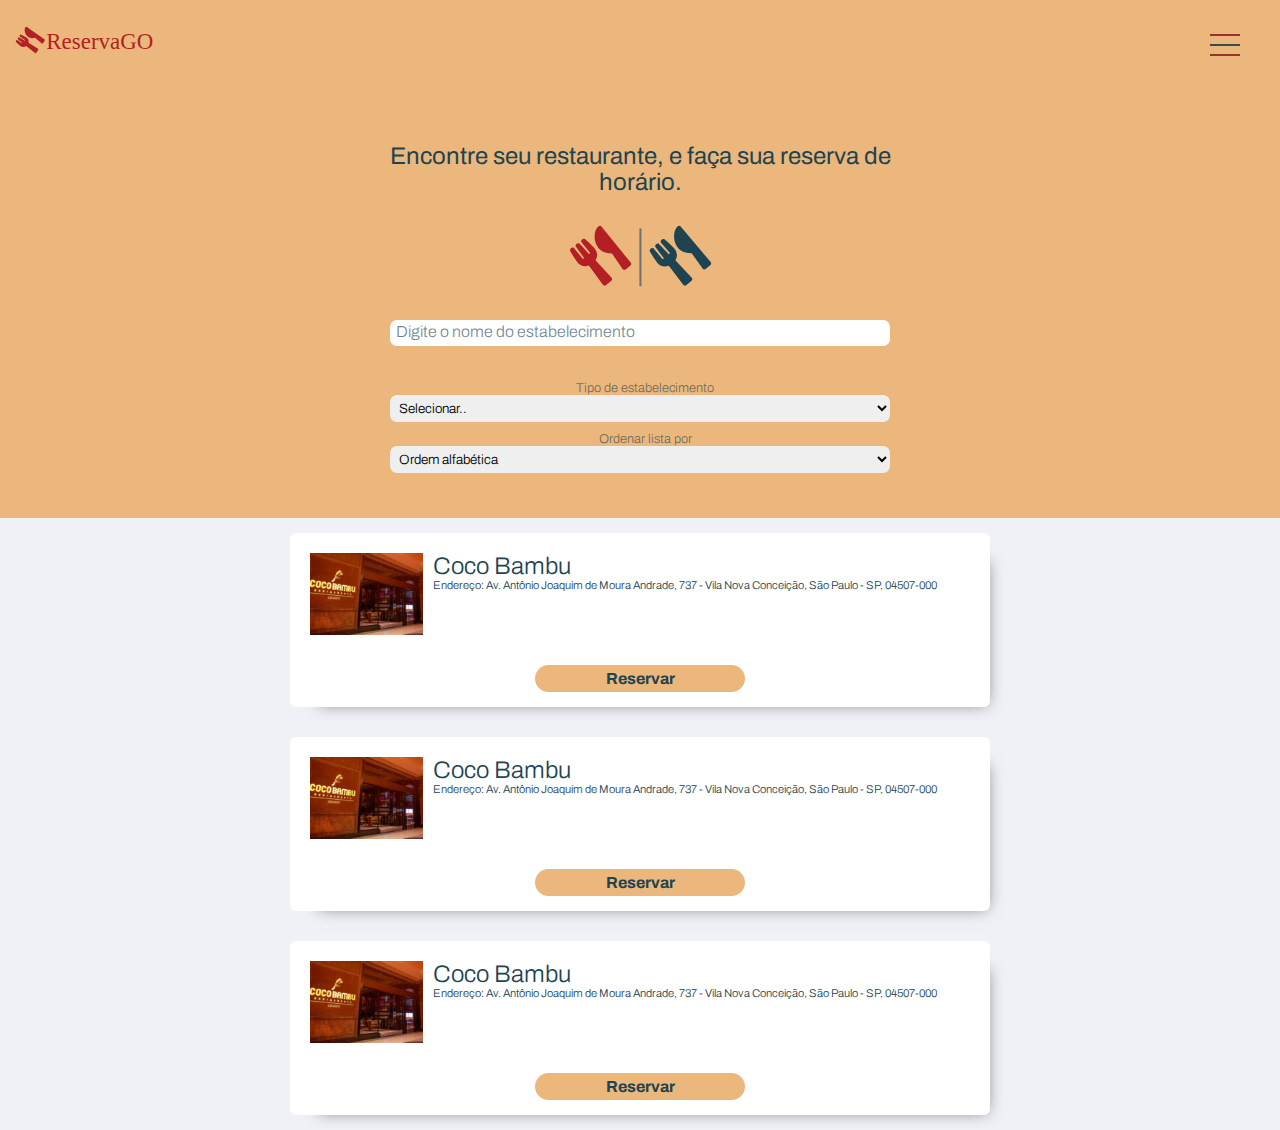
<file: HTML/index.html>
<!DOCTYPE html>
<html lang="pt-br">
<head>
    <meta charset="UTF-8">
    <meta name="viewport" content="width=device-width, initial-scale=1.0">
    <title>ReservaGO</title>
    <link href="https://fonts.googleapis.com/css2?family=Archivo:wght@400;500;700&family=Poppins:wght@400;500;700&display=swap" rel="stylesheet"> 
    <link href="../CSS/global.css" rel="stylesheet">    
    <link href="../CSS/home.css" rel="stylesheet">    
</head>
<body>
<main id="main">
    <nav id="navMobile">
        <a href="index.html">
            <img src="../IMG/logo_nav.svg" alt="logo">
        </a>
        

        <input id="menu-hamburguer" type="checkbox">
        <label for="menu-hamburguer">
        <div class="menu">
            <span class="hamburguer"></span>
        </div>
        </label>
        <ul>
            <li><a href="reservas_log.html">RESERVAS</a></li>                
            <li><a href="empresa_log.html">EMPRESA</a></li> 
        </ul>

    </nav>
    <h1>Encontre seu restaurante,
        e faça sua reserva de horário.</h1>

    <img id="logoDuplo" src="../IMG/logoDuplo_home.svg" alt="logo">  
    
    <form id="formBusca" action="#" method="get">
        <input type="text" class="form-control" placeholder="Digite o nome do estabelecimento">
          <!--span class="input-group-btn">
            <button class="btn btn-default" type="button">Buscar</button>
          </span-->
    </form>

    <div id="filtro">
        <legend>Tipo de estabelecimento </legend>
        <select>            
            <option value="1" hidden>Selecionar..</option>
            <option value="2">Restaurante</option>
            <option value="3">Outros</option>
        </select>

        <legend>Ordenar lista por </legend>
        <select>
            <option value="2">Ordem alfabética</option>
            <option value="3">Mais horários vago</option>
        </select>
    </div>
</main>

<div class="container">
    <div class="content">

        <div class="grupo">
            <img src="../IMG/foto.svg" alt="">
            
            <div class="grupo-texto">
                <h2 class="nome"><span>
                    Coco Bambu
                </span></h2>
                <p class="enderco">
                    <span>Endereço: 
                        Av. Antônio Joaquim de Moura Andrade, 737 - Vila Nova Conceição, São Paulo - SP, 04507-000
                    </span>
                </p>

            </div>
        </div>   <form action="fazer_reservas.html" method="GET">
                    <input type="hidden" name="id_emp" id="id_emp" value="1">
                <!--revisar a gambiarra para centralizar o botão-->
                <center><input type="submit" value="Reservar" class="bt-reserva" ></center> 
                </form>   
    </div>
    
</div>

<div class="container">
    <div class="content">

        <div class="grupo">
            <img src="../IMG/foto.svg" alt="">
            
            <div class="grupo-texto">
                <h2 class="nome"><span>
                    Coco Bambu
                </span></h2>
                <p class="enderco">
                    <span>Endereço: 
                        Av. Antônio Joaquim de Moura Andrade, 737 - Vila Nova Conceição, São Paulo - SP, 04507-000
                    </span>
                </p>

            </div>
        </div>
        
                <!--revisar a gambiarra para centralizar o botão-->
                <center><input type="button" value="Reservar" class="bt-reserva"></center> 
                    
    </div>
    
</div>


<div class="container">
    <div class="content">

        <div class="grupo">
            <img src="../IMG/foto.svg" alt="">
            
            <div class="grupo-texto">
                <h2 class="nome"><span>
                    Coco Bambu
                </span></h2>
                <p class="enderco">
                    <span>Endereço: 
                        Av. Antônio Joaquim de Moura Andrade, 737 - Vila Nova Conceição, São Paulo - SP, 04507-000
                    </span>
                </p>

            </div>
        </div>
                <!--revisar a gambiarra para centralizar o botão-->
           <center><input type="button" value="Reservar" class="bt-reserva"></center> 
                    
    </div>
    
</div>
   
<script type="text/javascript" src="../JAVASCRIPT/index.js"></script>    
</body>
</html>
</file>
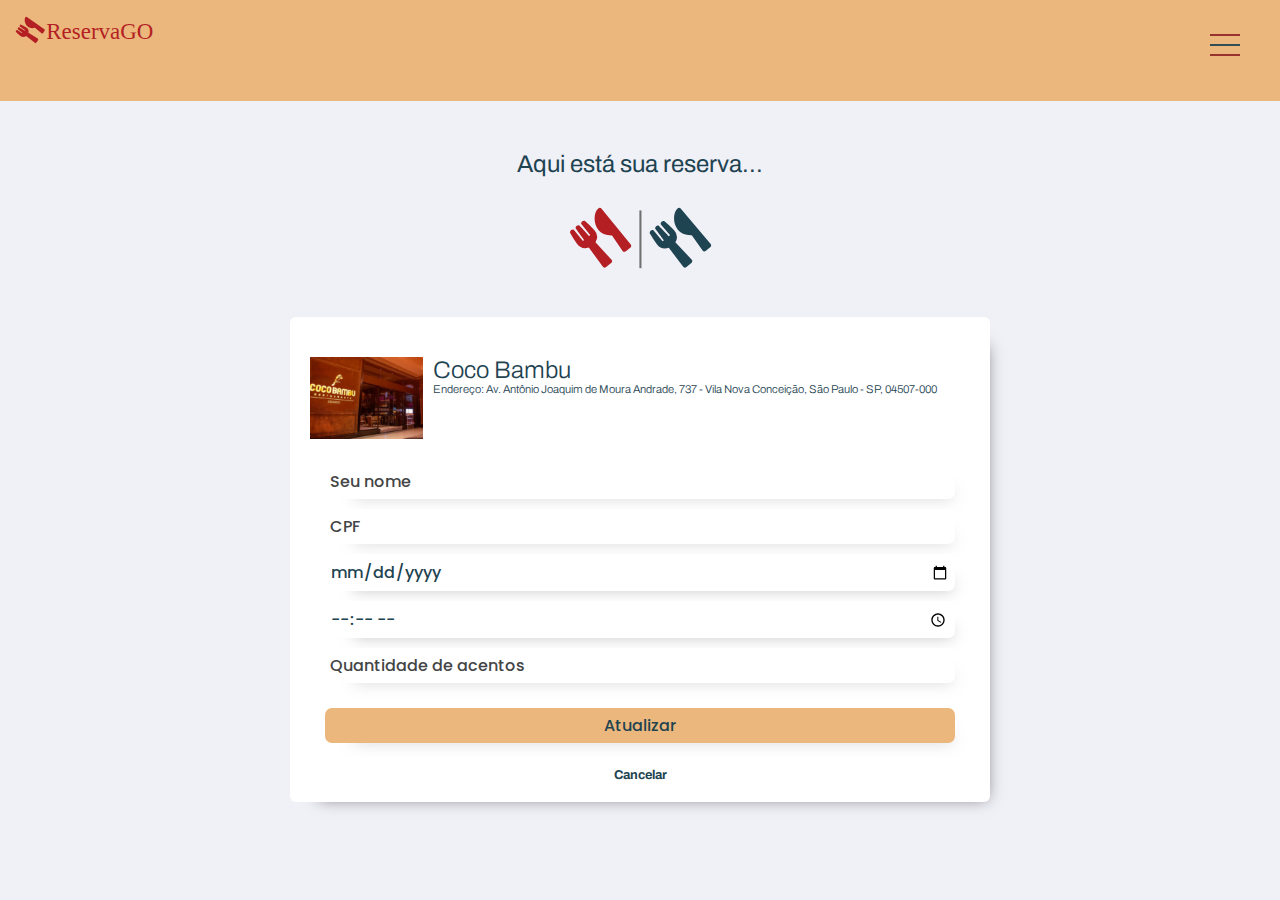
<file: HTML/editar_reservas.html>
<!DOCTYPE html>
<html lang="pt-br">
<head>
    <meta charset="UTF-8">
    <meta name="viewport" content="width=device-width, initial-scale=1.0">
    <title>Reservas</title>
    <link href="https://fonts.googleapis.com/css2?family=Archivo:wght@400;500;700&family=Poppins:wght@400;500;700&display=swap" rel="stylesheet"> 
    <link href="../CSS/global.css" rel="stylesheet">    
    <link href="../CSS/fazer_reservas.css" rel="stylesheet">    
</head>
<body>
<main id="main">
    <nav id="navMobile">
        <a href="index.html">
            <img src="../IMG/logo_nav.svg" alt="logo">
        </a>
        

        <input id="menu-hamburguer" type="checkbox">
        <label for="menu-hamburguer">
        <div class="menu">
            <span class="hamburguer"></span>
        </div>
        </label>
        <ul>            
            <li><a href="index.html">Home</a></li>
        </ul>
        </div>
    </nav>
    <h1>Aqui está sua reserva...</h1>

    <img id="logoDuplo" src="../IMG/logoDuplo_home.svg" alt="logo">  
    
    <form id="formBusca" action="#" method="get">
       
          <div class="container">
            <div class="content">
        
                <div class="grupo">
                    <img src="../IMG/foto.svg" alt="">
                    
                    <div class="grupo-texto">
                        <h2 class="nome"><span>
                            Coco Bambu
                        </span></h2>
                        <p class="enderco">
                            <span>Endereço: 
                                Av. Antônio Joaquim de Moura Andrade, 737 - Vila Nova Conceição, São Paulo - SP, 04507-000
                            </span>
                        </p>
        
                    </div>
                </div>
                    <div id="content2">
                        <form action="#" method="get">
                            <input type="text" placeholder="Seu nome" name="nm_cliente" id="nm_cliente">
                            <input type="text" placeholder="CPF" name="cpf_cliente" id="cpf_cliente">
                            <input type="date" placeholder="Dta de reserva" name="dt_reser" id="dt_reser">
                            <input type="time" placeholder="" name="" id="">
                            <input type="number" placeholder="Quantidade de acentos" name="qtd_acen" id="qtd_acen">

                            <input type="submit" name="enviarRese" id="enviarRese" value="Atualizar">
                            <a href="./index.html">Cancelar</a>
                        </form>    
                    </div>
                  </div>  
            </div>            
            
        </div>


    </form>
</main>



   
<script type="text/javascript" src="../JAVASCRIPT/index.js"></script>    
</body>
</html>
</file>
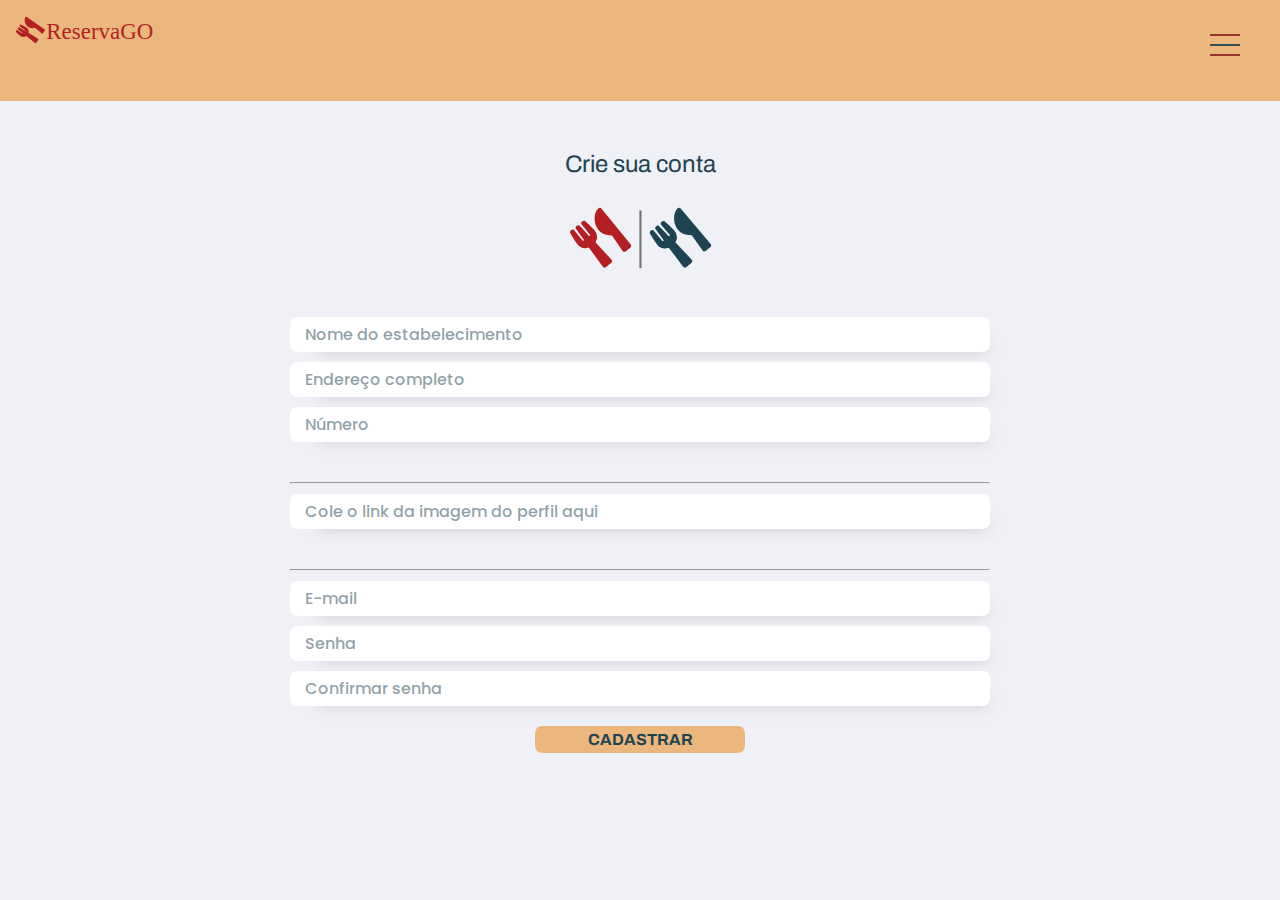
<file: HTML/empresa.html>
<!DOCTYPE html>
<html lang="pt-br">
<head>
    <meta charset="UTF-8">
    <meta name="viewport" content="width=device-width, initial-scale=1.0">
    <title>Empresas Acesso</title>
    <link href="https://fonts.googleapis.com/css2?family=Archivo:wght@400;500;700&family=Poppins:wght@400;500;700&display=swap" rel="stylesheet"> 
    <link href="../CSS/global.css" rel="stylesheet">    
    <link href="../CSS/empresa.css" rel="stylesheet">    
</head>
<body>
<main id="main">
    <nav id="navMobile">
        <a href="index.html">
            <img src="../IMG/logo_nav.svg" alt="logo">
        </a>
        

        <input id="menu-hamburguer" type="checkbox">
        <label for="menu-hamburguer">
        <div class="menu">
            <span class="hamburguer"></span>
        </div>
        </label>
        <ul>
            <li><a href="empresa_log.html">LOGAR</a></li> 
            <li><a href="index.html">HOME</a></li>
        </ul>
    </nav>
    <h1>Crie sua conta</h1>  

    <img id="logoDuplo" src="../IMG/logoDuplo_home.svg" alt="logo">  
    
    <form id="formAcesso" action="#" method="POST">
       
          <div class="container">
            <div class="content">            
            
                <input type="text"name='nomeEmp' placeholder="Nome do estabelecimento">
                <input type="text"name='enderEmp' placeholder="Endereço completo">
                <input type="number"name='numeroEmp' placeholder="Número">
                <hr>
                <input type="text"name='imgPerfil' placeholder="Cole o link da imagem do perfil aqui">
              
                <hr>
                <input type="email"name='mailEmp' placeholder="E-mail">
                <input type="password"name='senhaEmp' placeholder="Senha">
                <input type="password"name='senhaEmp' placeholder="Confirmar senha">

                        <!--revisar a gambiarra para centralizar o botão-->
                   <center>
                       <input type="submit" value="CADASTRAR" class="bt-reserva">
                    </center> 
                            
            </div>
            
        </div>


    </form>
</main>

   
<script type="text/javascript" src="../JAVASCRIPT/index.js"></script>    
</body>
</html>
</file>
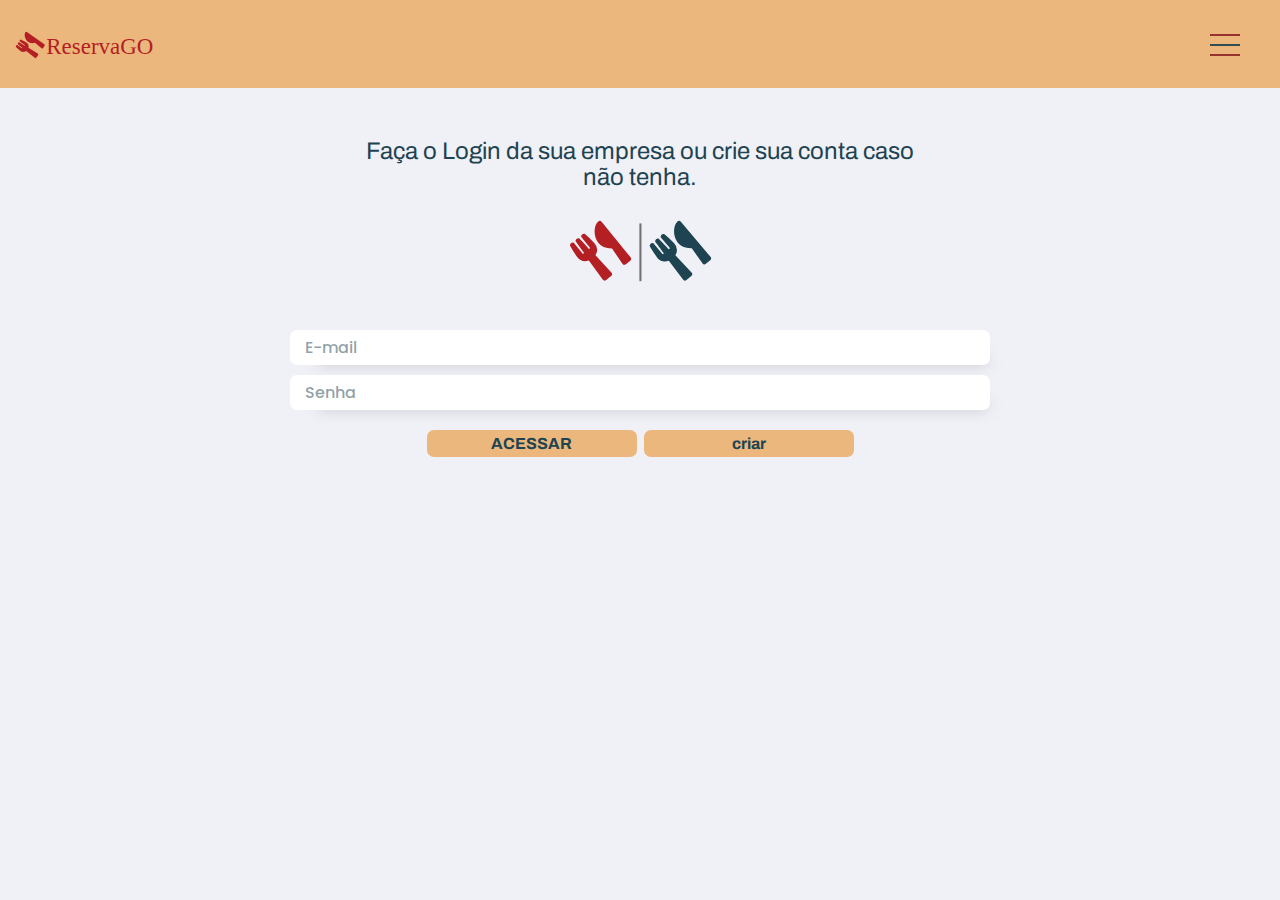
<file: HTML/empresa_log.html>
<!DOCTYPE html>
<html lang="pt-br">
<head>
    <meta charset="UTF-8">
    <meta name="viewport" content="width=device-width, initial-scale=1.0">
    <title>Empresas Acesso</title>
    <link href="https://fonts.googleapis.com/css2?family=Archivo:wght@400;500;700&family=Poppins:wght@400;500;700&display=swap" rel="stylesheet"> 
    <link href="../CSS/global.css" rel="stylesheet">    
    <link href="../CSS/empresa_log.css" rel="stylesheet">    
</head>
<body>
<main id="main">
    <nav id="navMobile">
        <a href="index.html">
            <img src="../IMG/logo_nav.svg" alt="logo" id="imgLogo">
        </a>
        

        <input id="menu-hamburguer" type="checkbox">
        <label for="menu-hamburguer">
        <div class="menu">
            <span class="hamburguer"></span>
        </div>
        </label>
        <ul>
            <li><a href="index.html">HOME</a></li>
        </ul>
        </div>
    </nav>
    <h1>Faça o Login da sua empresa ou crie sua conta caso não tenha.</h1>

    <img id="logoDuplo" src="../IMG/logoDuplo_home.svg" alt="logo">  
    
    <form id="formAcesso" action="./empresa_logada.html" method="POST">
       
          <div class="container">
            <div class="content">            
            
                <input type="email"name='mailEmp' placeholder="E-mail" required>
                <input type="password"name='senhaEmp' placeholder="Senha" required>               
                        <!--revisar a gambiarra para centralizar o botão-->
                   <center>
                       <input type="submit" value="ACESSAR" class="bt-reserva">
                       <input type="button" value="criar" class="bt-reserva" id="criarEmp">
                    </center> 
                            
            </div>
            
        </div>


    </form>
</main>

   
<script type="text/javascript" src="../JAVASCRIPT/index.js"></script>    
</body>
</html>
</file>
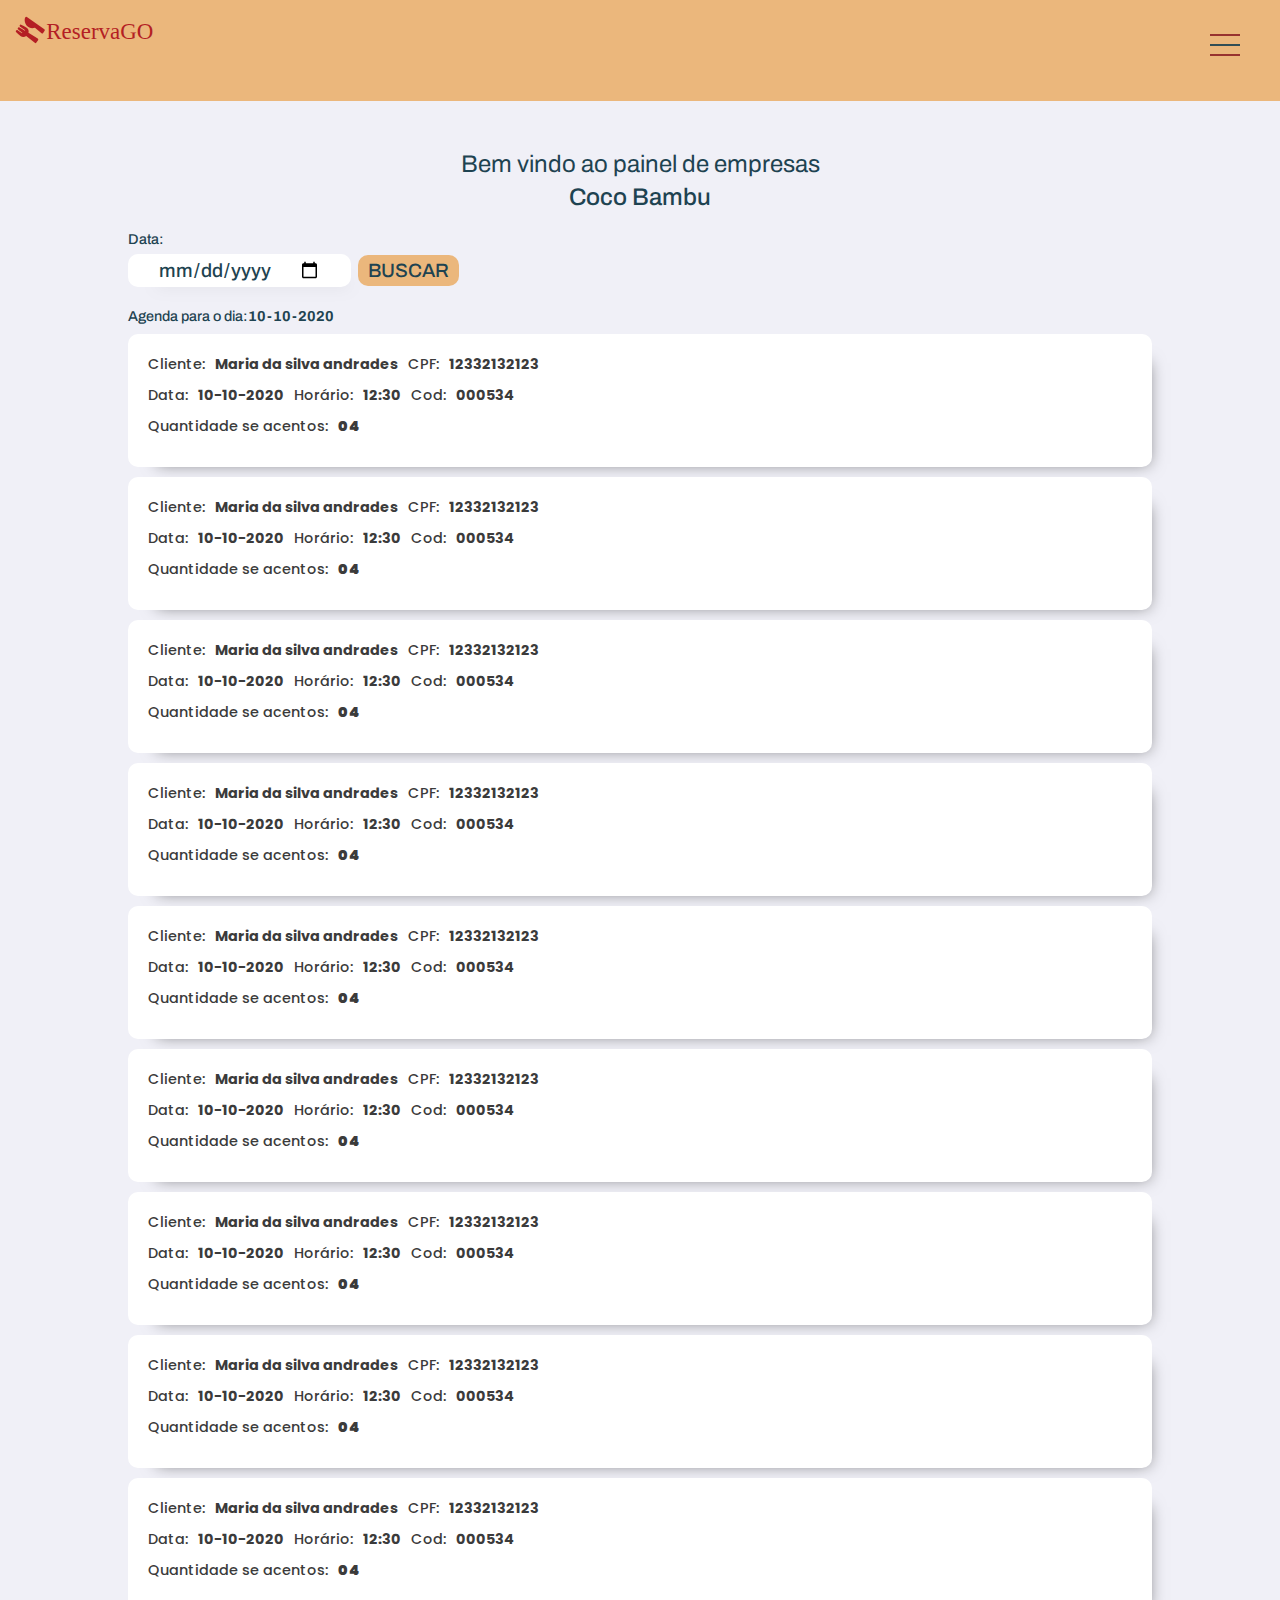
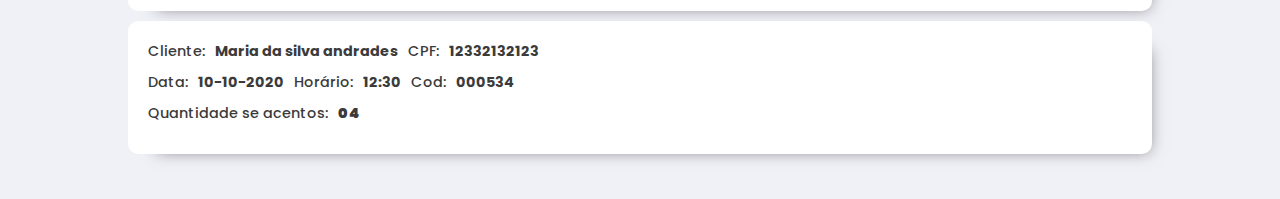
<file: HTML/empresa_logada.html>
<!DOCTYPE html>
<html lang="pt-br">
<head>
    <meta charset="UTF-8">
    <meta name="viewport" content="width=device-width, initial-scale=1.0">
    <title>Empresas Acesso</title>
    <link href="https://fonts.googleapis.com/css2?family=Archivo:wght@400;500;700&family=Poppins:wght@400;500;700&display=swap" rel="stylesheet"> 
    <link href="../CSS/global.css" rel="stylesheet">    
    <link href="../CSS/empresa_logada.css" rel="stylesheet">    
</head>
<body>
<main id="main">
    <nav id="navMobile">
        <a href="index.html">
            <img src="../IMG/logo_nav.svg" alt="logo">
        </a>
        

        <input id="menu-hamburguer" type="checkbox">
        <label for="menu-hamburguer">
        <div class="menu">
            <span class="hamburguer"></span>
        </div>
        </label>
        <ul>            
            <li><a href="empresa_logada.html">HOME</a></li>
            <li><a href="#">EDITAR PERFIL</a></li>
            <li><a href="#">VER E EDITAR HORÁRIOS</a></li>
            <li><a href="index.html">SAIR</a></li>
        </ul>
            
        </div>
    </nav>
        <h1>Bem vindo ao painel de empresas</h1>     
        <center><span id="nmEmpresa">Coco Bambu</span></center>

    <form action="#" method="get">
        <legend>Data:</legend>
        <div>
            <input type="date" name="dtaAgen" id="dtaAgen" name="dtaAgen">
            <input type="submit" value="BUSCAR" id="buscData">
        </div>
    </form>  


    <legend id="legendaAgenda">
        <p>Agenda para o dia:</p>
        <span>
            <strong>10-10-2020</strong>
        </span>
    </legend>    

    <div class="conteiner">
        <div class="content1">
            <p>Cliente:</p><span>Maria da silva andrades</span>
            <p>CPF:</p> <span>12332132123</span>
        </div>

        <div class="content2">
            <p>Data:</p><span> 10-10-2020</span>
            <p>Horário:</p> <span> 12:30</span>
            <p>Cod:</p> <span>000534</span>
        </div>

        <div class="content3">
            <p>Quantidade se acentos:</p><span><strong>04</strong></span>
        </div>

    </div>


    <div class="conteiner">
        <div class="content1">
            <p>Cliente:</p><span>Maria da silva andrades</span>
            <p>CPF:</p> <span>12332132123</span>
        </div>

        <div class="content2">
            <p>Data:</p><span> 10-10-2020</span>
            <p>Horário:</p> <span> 12:30</span>
            <p>Cod:</p> <span>000534</span>
        </div>

        <div class="content3">
            <p>Quantidade se acentos:</p><span><strong>04</strong></span>
        </div>

    </div>


    <div class="conteiner">
        <div class="content1">
            <p>Cliente:</p><span>Maria da silva andrades</span>
            <p>CPF:</p> <span>12332132123</span>
        </div>

        <div class="content2">
            <p>Data:</p><span> 10-10-2020</span>
            <p>Horário:</p> <span> 12:30</span>
            <p>Cod:</p> <span>000534</span>
        </div>

        <div class="content3">
            <p>Quantidade se acentos:</p><span><strong>04</strong></span>
        </div>

    </div>


    <div class="conteiner">
        <div class="content1">
            <p>Cliente:</p><span>Maria da silva andrades</span>
            <p>CPF:</p> <span>12332132123</span>
        </div>

        <div class="content2">
            <p>Data:</p><span> 10-10-2020</span>
            <p>Horário:</p> <span> 12:30</span>
            <p>Cod:</p> <span>000534</span>
        </div>

        <div class="content3">
            <p>Quantidade se acentos:</p><span><strong>04</strong></span>
        </div>

    </div>


    <div class="conteiner">
        <div class="content1">
            <p>Cliente:</p><span>Maria da silva andrades</span>
            <p>CPF:</p> <span>12332132123</span>
        </div>

        <div class="content2">
            <p>Data:</p><span> 10-10-2020</span>
            <p>Horário:</p> <span> 12:30</span>
            <p>Cod:</p> <span>000534</span>
        </div>

        <div class="content3">
            <p>Quantidade se acentos:</p><span><strong>04</strong></span>
        </div>

    </div>


    <div class="conteiner">
        <div class="content1">
            <p>Cliente:</p><span>Maria da silva andrades</span>
            <p>CPF:</p> <span>12332132123</span>
        </div>

        <div class="content2">
            <p>Data:</p><span> 10-10-2020</span>
            <p>Horário:</p> <span> 12:30</span>
            <p>Cod:</p> <span>000534</span>
        </div>

        <div class="content3">
            <p>Quantidade se acentos:</p><span><strong>04</strong></span>
        </div>

    </div>


    <div class="conteiner">
        <div class="content1">
            <p>Cliente:</p><span>Maria da silva andrades</span>
            <p>CPF:</p> <span>12332132123</span>
        </div>

        <div class="content2">
            <p>Data:</p><span> 10-10-2020</span>
            <p>Horário:</p> <span> 12:30</span>
            <p>Cod:</p> <span>000534</span>
        </div>

        <div class="content3">
            <p>Quantidade se acentos:</p><span><strong>04</strong></span>
        </div>

    </div>


    <div class="conteiner">
        <div class="content1">
            <p>Cliente:</p><span>Maria da silva andrades</span>
            <p>CPF:</p> <span>12332132123</span>
        </div>

        <div class="content2">
            <p>Data:</p><span> 10-10-2020</span>
            <p>Horário:</p> <span> 12:30</span>
            <p>Cod:</p> <span>000534</span>
        </div>

        <div class="content3">
            <p>Quantidade se acentos:</p><span><strong>04</strong></span>
        </div>

    </div>


    <div class="conteiner">
        <div class="content1">
            <p>Cliente:</p><span>Maria da silva andrades</span>
            <p>CPF:</p> <span>12332132123</span>
        </div>

        <div class="content2">
            <p>Data:</p><span> 10-10-2020</span>
            <p>Horário:</p> <span> 12:30</span>
            <p>Cod:</p> <span>000534</span>
        </div>

        <div class="content3">
            <p>Quantidade se acentos:</p><span><strong>04</strong></span>
        </div>

    </div>


    <div class="conteiner">
        <div class="content1">
            <p>Cliente:</p><span>Maria da silva andrades</span>
            <p>CPF:</p> <span>12332132123</span>
        </div>

        <div class="content2">
            <p>Data:</p><span> 10-10-2020</span>
            <p>Horário:</p> <span> 12:30</span>
            <p>Cod:</p> <span>000534</span>
        </div>

        <div class="content3">
            <p>Quantidade se acentos:</p><span><strong>04</strong></span>
        </div>

    </div>
      

</main>

   
<script type="text/javascript" src="../JAVASCRIPT/index.js"></script>    
</body>
</html>
</file>
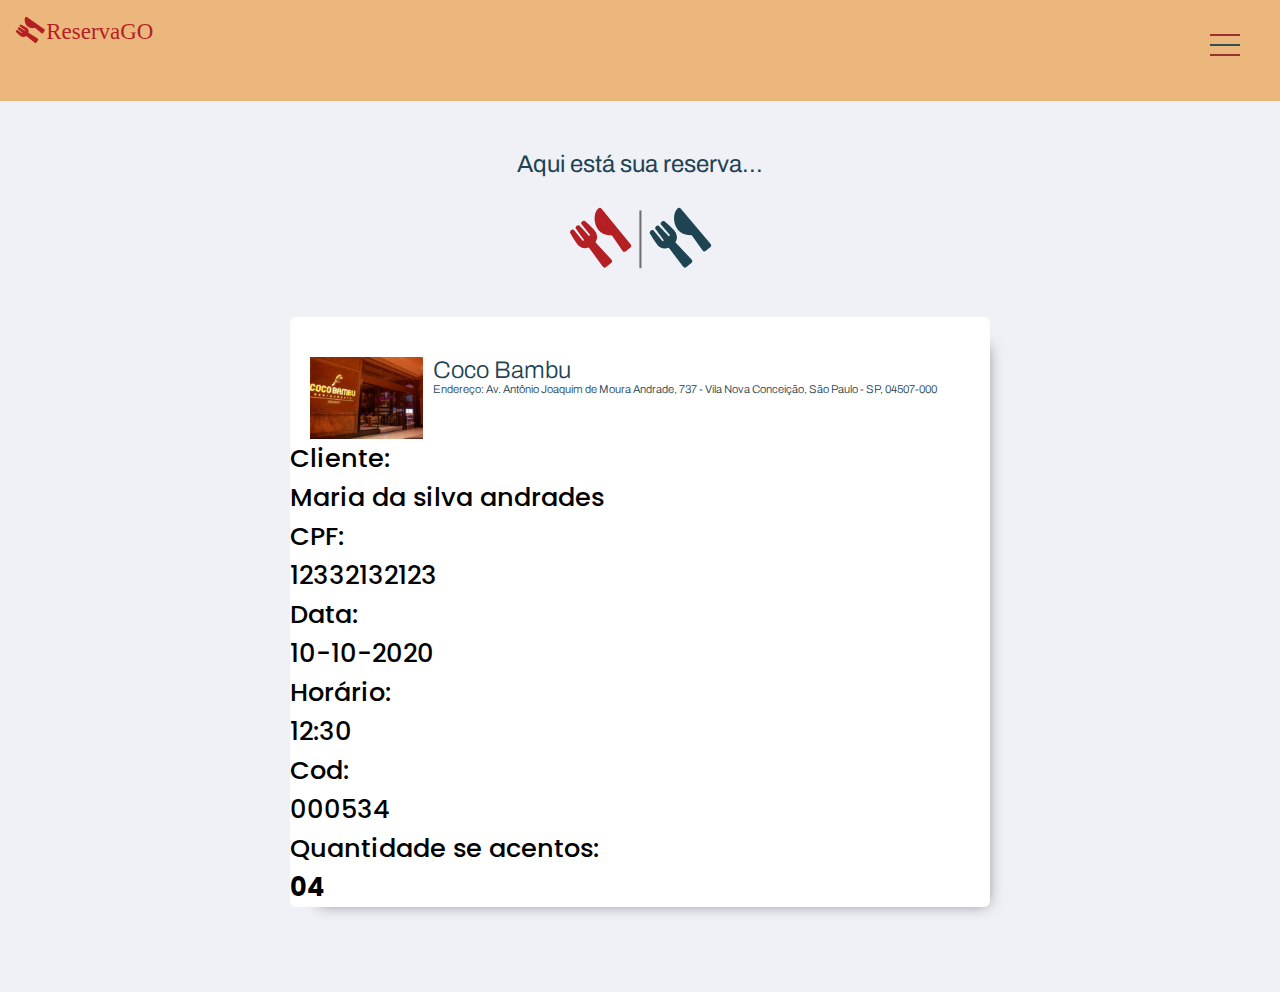
<file: HTML/fazer_reservas.html>
<!DOCTYPE html>
<html lang="pt-br">
<head>
    <meta charset="UTF-8">
    <meta name="viewport" content="width=device-width, initial-scale=1.0">
    <title>Reservas</title>
    <link href="https://fonts.googleapis.com/css2?family=Archivo:wght@400;500;700&family=Poppins:wght@400;500;700&display=swap" rel="stylesheet"> 
    <link href="../CSS/global.css" rel="stylesheet">    
    <link href="../CSS/fazer_reservas.css" rel="stylesheet">    
</head>
<body>
<main id="main">
    <nav id="navMobile">
        <a href="index.html">
            <img src="../IMG/logo_nav.svg" alt="logo">
        </a>
        

        <input id="menu-hamburguer" type="checkbox">
        <label for="menu-hamburguer">
        <div class="menu">
            <span class="hamburguer"></span>
        </div>
        </label>
        <ul>            
            <li><a href="index.html">SAIR</a></li>                
            <li><a href="reservas_log.html">VER OUTRA RESERVA</a></li>  
        </ul>
        </div>
    </nav>
    <h1>Aqui está sua reserva...</h1>

    <img id="logoDuplo" src="../IMG/logoDuplo_home.svg" alt="logo">  
    
    <form id="formBusca" action="#" method="get">
       
          <div class="container">
            <div class="content">
        
                <div class="grupo">
                    <img src="../IMG/foto.svg" alt="">
                    
                    <div class="grupo-texto">
                        <h2 class="nome"><span>
                            Coco Bambu
                        </span></h2>
                        <p class="enderco">
                            <span>Endereço: 
                                Av. Antônio Joaquim de Moura Andrade, 737 - Vila Nova Conceição, São Paulo - SP, 04507-000
                            </span>
                        </p>
        
                    </div>
                </div>
                <form action="#" method="get">
                   <div class="conteinerR">
                    <div class="content1">
                        <p>Cliente:</p>
                        <span>Maria da silva andrades</span>
                        <p>CPF:</p> 
                        <span>12332132123</span>
                    </div>
            
                    <div class="content2">
                        <p>Data:</p>
                        <span> 10-10-2020</span>
                        <p>Horário:</p> 
                        <span> 12:30</span>
                        <p>Cod:</p> 
                        <span>000534</span>
                    </div>
            
                    <div class="content3">
                        <p>Quantidade se acentos:</p><span><strong>04</strong></span>
                    </div>
            
                  </div> 
                </form>    
            </div>            
            
        </div>


    </form>
</main>



   
<script type="text/javascript" src="../JAVASCRIPT/index.js"></script>    
</body>
</html>
</file>
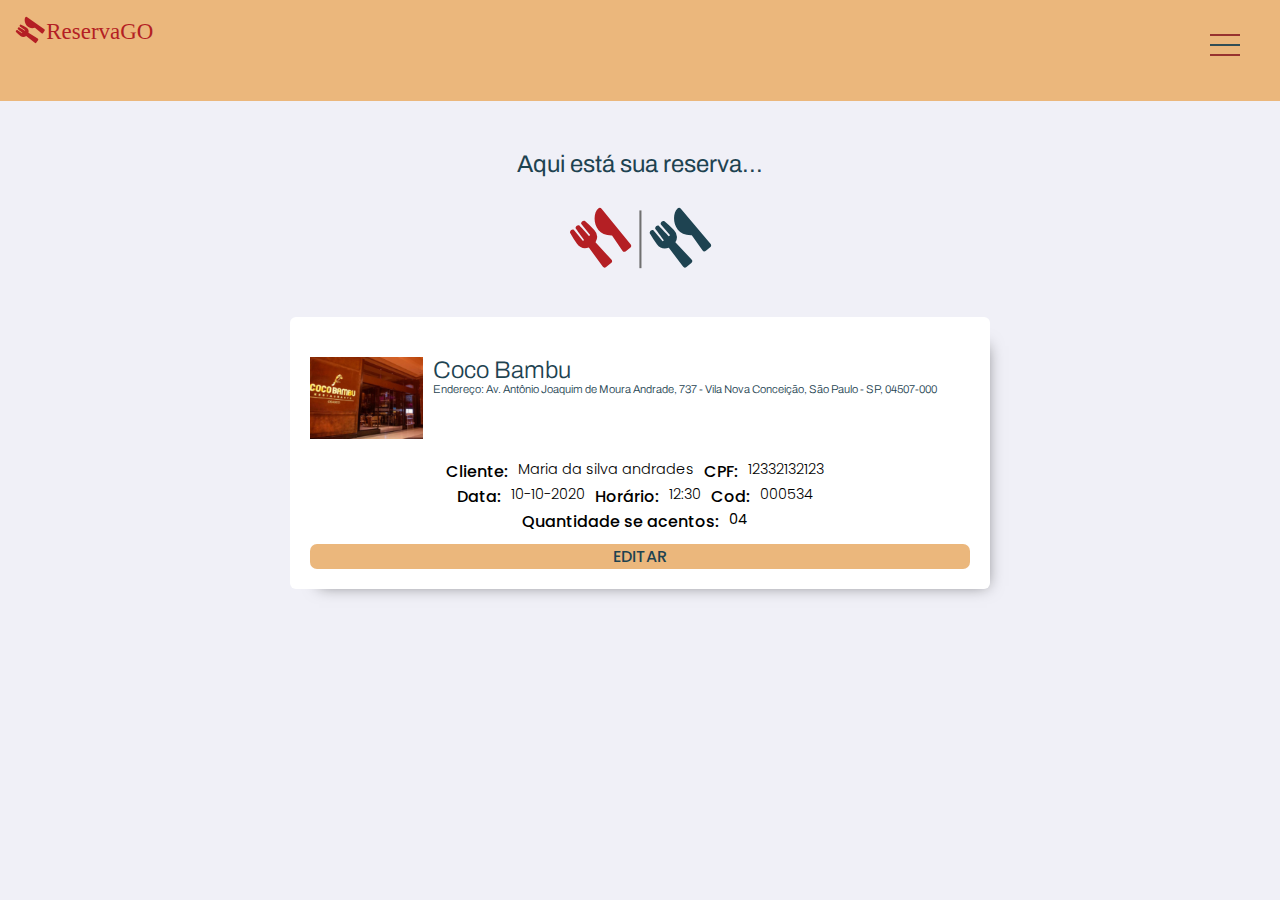
<file: HTML/reservas.html>
<!DOCTYPE html>
<html lang="pt-br">
<head>
    <meta charset="UTF-8">
    <meta name="viewport" content="width=device-width, initial-scale=1.0">
    <title>Reservas</title>
    <link href="https://fonts.googleapis.com/css2?family=Archivo:wght@400;500;700&family=Poppins:wght@400;500;700&display=swap" rel="stylesheet"> 
    <link href="../CSS/global.css" rel="stylesheet">    
    <link href="../CSS/reservas.css" rel="stylesheet">    
</head>
<body>
<main id="main">
    <nav id="navMobile">
        <a href="index.html">
            <img src="../IMG/logo_nav.svg" alt="logo">
        </a>
        

        <input id="menu-hamburguer" type="checkbox">
        <label for="menu-hamburguer">
        <div class="menu">
            <span class="hamburguer"></span>
        </div>
        </label>
        <ul>            
            <li><a href="index.html">SAIR</a></li>                
            <li><a href="reservas_log.html">VER OUTRA RESERVA</a></li>  
        </ul>
        </div>
    </nav>
    <h1>Aqui está sua reserva...</h1>

    <img id="logoDuplo" src="../IMG/logoDuplo_home.svg" alt="logo">  
    
    <form id="formBusca" action="#" method="get">
       
          <div class="container">
            <div class="content">
        
                <div class="grupo">
                    <img src="../IMG/foto.svg" alt="">
                    
                    <div class="grupo-texto">
                        <h2 class="nome"><span>
                            Coco Bambu
                        </span></h2>
                        <p class="enderco">
                            <span>Endereço: 
                                Av. Antônio Joaquim de Moura Andrade, 737 - Vila Nova Conceição, São Paulo - SP, 04507-000
                            </span>
                        </p>
        
                    </div>
                </div>
                
                   <div class="conteinerR">
                    <div class="content1">
                        <p>Cliente:</p><span>Maria da silva andrades</span>
                        <p>CPF:</p> <span>12332132123</span>
                    </div>
                    <div class="content2">
                        <p>Data:</p><span> 10-10-2020</span>
                        <p>Horário:</p> <span> 12:30</span>
                        <p>Cod:</p> <span>000534</span>
                    </div>
                    
                    <div class="content3">
                        <p>Quantidade se acentos:</p><span><strong>04</strong></span>
                    </div>
                    
                    <form action="./editar_reservas.html" method="get">
                        <input type="hidden" name="idEmp" value="104">
                        <input type="submit" value="EDITAR" id="edtR">
                    </form>
                </div>   
            </div>            
            
        </div>


    </form>
</main>



   
<script type="text/javascript" src="../JAVASCRIPT/index.js"></script>    
</body>
</html>
</file>
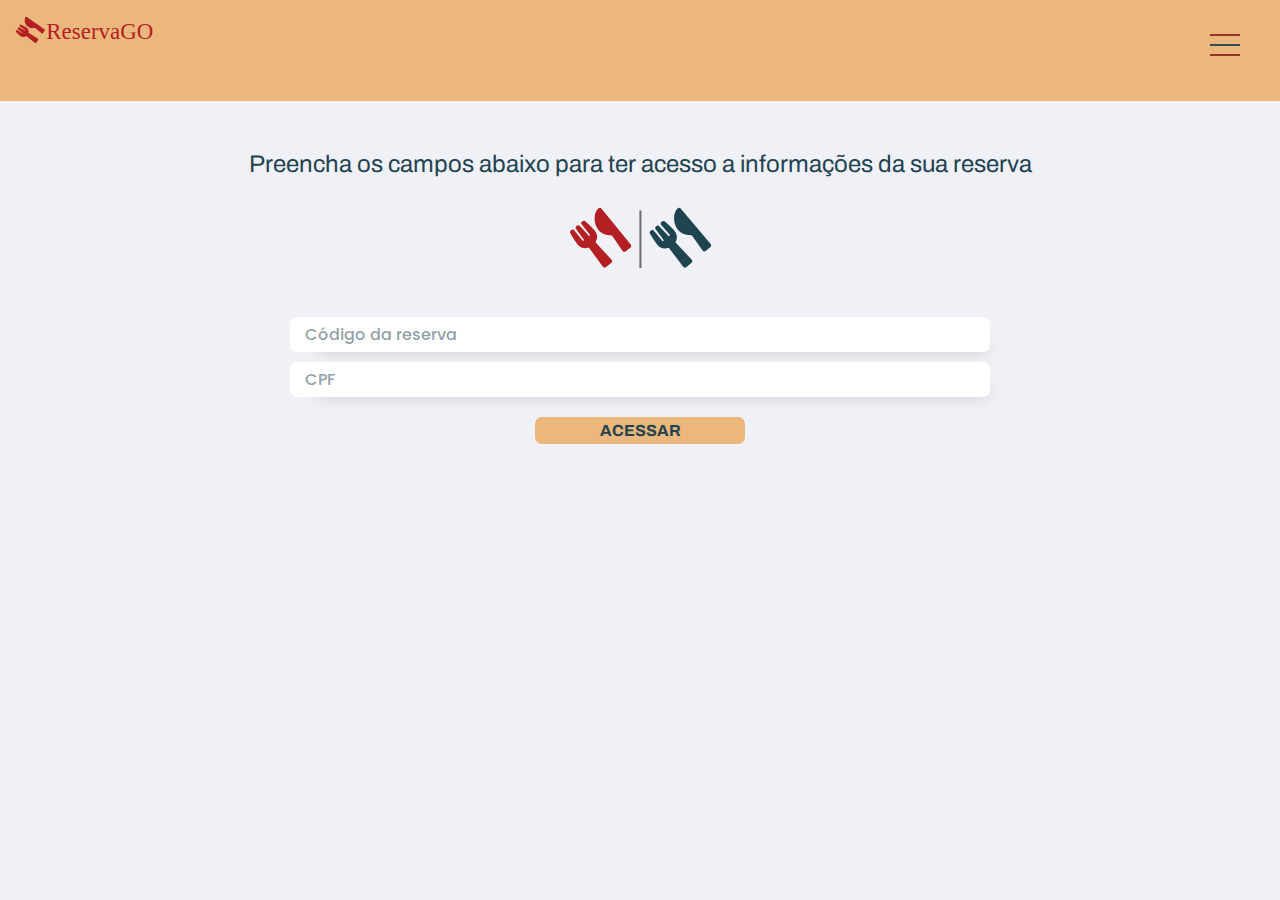
<file: HTML/reservas_log.html>
<!DOCTYPE html>
<html lang="pt-br">
<head>
    <meta charset="UTF-8">
    <meta name="viewport" content="width=device-width, initial-scale=1.0">
    <title>Reservas Acesso</title>
    <link href="https://fonts.googleapis.com/css2?family=Archivo:wght@400;500;700&family=Poppins:wght@400;500;700&display=swap" rel="stylesheet"> 
    <link href="../CSS/global.css" rel="stylesheet">    
    <link href="../CSS/reservas_log.css" rel="stylesheet">    
</head>
<body>
<main id="main">
    <nav id="navMobile">
        <a href="index.html">
            <img src="../IMG/logo_nav.svg" alt="logo">
        </a>
        

        <input id="menu-hamburguer" type="checkbox">
        <label for="menu-hamburguer">
        <div class="menu">
            <span class="hamburguer"></span>
        </div>
        </label>
        <ul>
            <li><a href="index.html">HOME</a></li>
        </ul>
            
        </div>
    </nav>
    <h1>Preencha os campos abaixo para ter acesso a informações da sua reserva</h1>

    <img id="logoDuplo" src="../IMG/logoDuplo_home.svg" alt="logo">  
    
    <form id="formAcesso" action="reservas.html" method="GET">
       
          <div class="container">
            <div class="content">            
            
                <input type="text"name='codRese' placeholder="Código da reserva" required>
                <input type="text"name='cpf' placeholder="CPF" required>               
                        <!--revisar a gambiarra para centralizar o botão-->
                   <center><input type="submit" value="ACESSAR" class="bt-reserva"></center> 
                            
            </div>
            
        </div>


    </form>
</main>

   
<script type="text/javascript" src="../JAVASCRIPT/index.js"></script>    
</body>
</html>
</file>
<file: CSS/global.css>
:body {
    position: relative;
    overflow: hidden;
    font-size: 60%;
   /* font-family: 'Archivo', sans-serif;
    font-family: 'Poppins', sans-serif;*/

    --color-background: #F0F0F7;
    --color-cor-primaria: #EBB77C;
    --color-cor-vermelho: #B41F24;
    --color-cor-verde: #1E4351;
    --color-cor-fundo: #C7BEAE;
    
}
*{
    margin: 0;
    padding: 0;
    box-sizing: border-box;
}

html, body{
    height: 100vh;
}

body{
    background: #F0F0F7;
}

body,
input,
button,
textarea{
    font: 500 1.6rem Poppins;
    color: var(--color-cor-verde);
}
</file>
<file: CSS/home.css>
/*Menu teste */

*,
*:before,
*:after {
    margin: 0;
    padding: 0;
    box-sizing: border-box;
}

/*html {
    background: url(https://d36tnp772eyphs.cloudfront.net/blogs/1/2011/05/thailand-1200x819.jpg) no-repeat center center fixed;
    -webkit-background-size: cover;
    -moz-background-size: cover;
    -o-background-size: cover;
    background-size: cover;
}*/

.menu {
    border-radius: 50%;
    width: 60px;
    height: 60px;
    position: fixed;
    top: 15px;
    right: 25px;
}

.hamburguer {
    position: relative;
    display: block;
    background: #1E4351;
    width: 30px;
    height: 2px;
    top: 29px;
    left: 15px;
    transition: .4s ease-in-out;
}

.hamburguer:before,
.hamburguer:after {
    background:#8f2427;
    content: '';
    display: block;
    width: 100%;
    height: 100%;
    position: absolute;
    transition: .4s ease-in-out;
}

.hamburguer:before {
    top: -10px;
}

.hamburguer:after {
    bottom: -10px;
}

#menu-hamburguer {
    display: none;
}

#menu-hamburguer:checked~label .hamburguer {
    transform: rotate(45deg);
}

#menu-hamburguer:checked~label .hamburguer:before {
    transform: rotate(90deg);
    top: 0;
}

#menu-hamburguer:checked~label .hamburguer:after {
    transform: rotate(90deg);
    bottom: 0;
}

.menu {
    cursor: pointer;
    box-shadow: 0 0 0 0 #000, 0 0 0 0 #000;
    transition: box-shadow 1.1s cubic-bezier(.19, 1, .22, 1);
    opacity: .9;
}


/*A ANIMAÇÃO DO MENU ***/

#menu-hamburguer:checked~label .menu {
    box-shadow: 0 0 0 130vw #000, 0 0 0 130vh #000;
}


/*APARECER O MENU AO CLICAR ***/

#menu-hamburguer:checked~ul {
    opacity: 1;
    display: block;
    
}



/*A ANIMAÇÃO E ESTILO DO MENU ***/

ul {
    position: absolute;
    top: 50%;
    left: 50%;
    transform: translate(-50%, -50%);
    list-style: none;
    font-size: 30px;
    opacity: 0;
    transition: .25s .1s cubic-bezier(0, 1.07, 0, 1.02);
    z-index: 2;
    display: none;
}

li a {
    color:#EBB77C;
    display: block;
    margin-bottom: 1em;
    text-decoration: none;
    font-family: 'Archivo', sans-serif;
    font-size: 2rem;
    font-weight: 700;
    transition: 1s;
}

li a:hover {
    font-size: 2.2rem;
    color: #8f2427;

}


#imgLogo {
    padding-top: 15px;
}
/*Menu teste */



#main{
 background: #EBB77C;
 width: 100%;
 align-items: unset;
 flex-direction: column;
 padding-bottom: 35px;
}

#main #navMobile{
    display: flex;
    flex-direction: row;
    justify-content: space-between;
    padding: 25px 15px;  
   }  
     
#imgMenu{
    cursor: pointer;
}   

h1{ 
    display: flex;
    color: #1E4351;
    font-size:1.5rem;
    max-width:90%;
    text-align: center;
    margin-left: auto;
    margin-right: auto;
    margin-top:50px;
    font-family: 'Archivo', sans-serif;
    font-weight: 400;
}

#main #logoDuplo{    
    display: flex;
    width: 30%;
    max-width:144px;
    min-width:90px;
    align-items: center;
    justify-content: center;
    margin-top:30px;
    margin-bottom:30px;
    margin-left: auto;
    margin-right: auto;
}

#main #formBusca{
    display: flex;    
   justify-content: center;
   margin-bottom: 35px;
}
#main #formBusca input{
    display: flex;
    width:80%;
    font-size: 0.8rem;
    color: #1e4351; 
    padding: 6px;
    border-radius: 7px; 
    max-width: 500px;
    border: none;
    font-family: 'Archivo', sans-serif;
    font-weight: 300;
    -webkit-box-shadow: 13px 13px 15px -16px rgba(0, 0, 0, 0.864);
    -moz-box-shadow: 13px 13px 15px -16px rgba(0,0,0,0.51);
    box-shadow: 13px 13px 15px -16px rgba(0,0,0,0.51);    
}
#main #formBusca input::placeholder{
    font-size: 1rem;
    color: #1e4351a4; 
    font-family: 'Archivo', sans-serif;
    font-weight: 300;   
}

#main #filtro{
    display: flex;
    flex-direction: column;
    align-items: center;
}
#filtro legend{
    display: flex;
    font-size: 0.8rem;
    color: #1e4351a4;  
    font-family: 'Archivo', sans-serif;
    font-weight: 300; 
    margin-left: 10px;  
    justify-content: left;  
}

#filtro select{
    padding: 5px;
    width: 80%;
    border-radius: 7px;    
    margin-bottom: 10px;
    max-width: 500px;
    border: none;
    font-family: 'Archivo', sans-serif;
    font-weight: 300;
    -webkit-box-shadow: 13px 13px 15px -16px rgba(0,0,0,0.51);
    -moz-box-shadow: 13px 13px 15px -16px rgba(0,0,0,0.51);
    box-shadow: 13px 13px 15px -16px rgba(0,0,0,0.51);
}

.container{
    display: flex;
    width: 100%;
    align-items: center;
    justify-content: center;


}

.content{
    display: flex;
    flex-direction: column;
    justify-content: center;
    margin-top: 15px;
    margin-bottom: 15px;
    background-color: red;
    width: 80%;
    max-width:700px;
    border-radius: 6px; 
    background-color: #fff;
    -webkit-box-shadow: 13px 13px 15px -16px rgba(0,0,0,0.51);
    -moz-box-shadow: 13px 13px 15px -16px rgba(0,0,0,0.51);
    box-shadow: 13px 13px 15px -16px rgba(0,0,0,0.51);    
    
}

.content .nome{
    color: #1E4351;
    font-size:1.5rem;    
    font-family: 'Archivo', sans-serif;
    font-weight: 300;
}

.content .enderco{
    color: #1E4351;
    font-size:0.7rem; 
    font-family: 'Archivo', sans-serif;
    font-weight: 300;
    margin-right:10px;   
}

.grupo{
    display: flex;
    flex-direction: row;
    align-items: flex-start;
    margin-top: 20px;
    margin-bottom: 20px;
    margin-left: 20px;
    column-gap: 10px;
}
.bt-reserva{
    color: #1E4351;
    font-size:1rem;
    border: none; 
    padding: 5px 2px;
    width:30%;
    min-width:100px;
    max-width: 300px;
    background-color: #EBB77C;
    border-radius: 30px;
    margin-top: 10px;
    margin-bottom: 15px;
    font-family: 'Archivo', sans-serif;
    font-weight: 700;
    display: block;
}



@media (min-width: 700px){ /*Adaptando a tela maiores que 700px*/
    h1{ 
        width:80%;
        max-width: 560px;
    }
}
@media (min-width: 900px){ /*Adaptando a tela maiores que 900px*/
    #main #navMobile #bt-menu, #imgMenu{
        display: none;           
       }


    }
</file>
<file: CSS/fazer_reservas.css>
#main{
 width: 100%;
 align-items: unset;
 flex-direction: column;
 padding-bottom: 35px;
}

#main #navMobile{
    display: flex;
    flex-direction: row;
    justify-content: space-between;
    padding: 15px; 
    background: #EBB77C;   
   }
 
/*Estilo do menu */

*,
*:before,
*:after {
    margin: 0;
    padding: 0;
    box-sizing: border-box;
}
.menu {
    border-radius: 50%;
    width: 60px;
    height: 60px;
    position: fixed;
    top: 15px;
    right: 25px;
}

.hamburguer {
    position: relative;
    display: block;
    background: #1E4351;
    width: 30px;
    height: 2px;
    top: 29px;
    left: 15px;
    transition: .4s ease-in-out;
}

.hamburguer:before,
.hamburguer:after {
    background:#8f2427;
    content: '';
    display: block;
    width: 100%;
    height: 100%;
    position: absolute;
    transition: .4s ease-in-out;
}

.hamburguer:before {
    top: -10px;
}

.hamburguer:after {
    bottom: -10px;
}

nav input {
    display: none;
}

nav input:checked~label .hamburguer {
    transform: rotate(45deg);
}

nav input:checked~label .hamburguer:before {
    transform: rotate(90deg);
    top: 0;
}

nav input:checked~label .hamburguer:after {
    transform: rotate(90deg);
    bottom: 0;
}

.menu {
    cursor: pointer;
    box-shadow: 0 0 0 0 #000, 0 0 0 0 #000;
    transition: box-shadow 1.1s cubic-bezier(.19, 1, .22, 1);
    opacity: .9;
}


/*A ANIMAÇÃO DO MENU ***/

nav input:checked~label .menu {
    box-shadow: 0 0 0 130vw #000, 0 0 0 130vh #000;
}


/*APARECER O MENU AO CLICAR ***/

#menu-hamburguer:checked~ul {
    opacity: 1;
    display: block;
    position: fixed;
    
 
    
}



/*A ANIMAÇÃO E ESTILO DO MENU ***/

ul {
    position: absolute;
    top: 50%;
    left: 50%;
    transform: translate(-50%, -50%);
    list-style: none;
    font-size: 30px;
    opacity: 0;
    transition: .25s .1s cubic-bezier(0, 1.07, 0, 1.02);
    z-index: 2;
    display: none;
}

a {
    color:#EBB77C;
    display: block;
    margin-bottom: 1em;
    text-decoration: none;
    font-family: 'Archivo', sans-serif;
    font-size: 2rem;
    font-weight: 700;
    transition: 1s;
}

li a:hover {
    font-size: 2.2rem;
    color: #8f2427;

}

#imgLogo {
    padding-top: 15px;
}

/*Estilo do menu fim */   

h1{ 
    display: flex;
    color: #1E4351;
    font-size:1.5rem;
    max-width:90%;
    text-align: center;
    margin-left: auto;
    margin-right: auto;
    margin-top:50px;
    font-family: 'Archivo', sans-serif;
    font-weight: 400;
    justify-content: center;
}

#main #logoDuplo{    
    display: flex;
    width: 30%;
    max-width:144px;
    min-width:90px;
    align-items: center;
    justify-content: center;
    margin-top:30px;
    margin-bottom:30px;
    margin-left: auto;
    margin-right: auto;
}

#main #formBusca{
    display: flex;    
   justify-content: center;
   margin-bottom: 35px;
}

.container{
    display: flex;
    width: 100%;
    align-items: center;
    justify-content: center;


}

.content{
    display: flex;
    flex-direction: column;
    justify-content: center;
    margin-top: 15px;
    margin-bottom: 15px;
    width: 80%;
    max-width:700px;
    border-radius: 6px; 
    background-color: #fff;
    -webkit-box-shadow: 13px 13px 15px -16px rgba(0,0,0,0.51);
    -moz-box-shadow: 13px 13px 15px -16px rgba(0,0,0,0.51);
    box-shadow: 13px 13px 15px -16px rgba(0,0,0,0.51);    
    
}

.content .nome{
    color: #1E4351;
    font-size:1.5rem;    
    font-family: 'Archivo', sans-serif;
    font-weight: 300;
}

.content .enderco{
    color: #1E4351;
    font-size:0.7rem; 
    font-family: 'Archivo', sans-serif;
    font-weight: 300;
    margin-right:10px;   
}

.grupo{
    display: flex;
    flex-direction: row;
    align-items: flex-start;
    margin-top: 40px;
    margin-left: 20px;
    column-gap: 10px;
}
#content2{
    display: flex;
    flex-direction: column;
    align-items: center;
    margin-top: 20px;
}

#content2 input{
    border-radius: 7px;
    width: 90%;
    margin-bottom: 10px;
    background: #fff;
    color: #1e4351;
    border: none;
    font-size: 1rem;
    box-shadow: 13px 13px 15px -16px rgba(0,0,0,0.51);  
    margin: 5px; 
    padding: 5px;   
}

#content2 input::placeholder{
    color: #444546;
}

#content2 #enviarRese{
    margin-top: 20px;
    background-color: #EBB77C;
}

#content2 #enviarRese:hover{
    background-color: #1E4351;
    color: #EBB77C;
    border: none;
}
#content2 a{
    color: #1E4351;
    font-size: 0.8rem;
    margin-top: 20px;
    margin-bottom: 20px;
}
 

@media (min-width: 700px){ /*Adaptando a tela maiores que 700px*/
    h1{ 
        width:80%;
        max-width: 560px;
    }
    
}
@media (min-width: 900px){ /*Adaptando a tela maiores que 900px*/
 

    }
</file>
<file: CSS/empresa.css>
#main{
 width: 100%;
 align-items: unset;
 flex-direction: column;
 padding-bottom: 35px;
}

#main #navMobile{
    display: flex;
    flex-direction: row;
    justify-content: space-between;
    padding: 15px; 
    background: #EBB77C;   
   }
/*Estilo do menu */

*,
*:before,
*:after {
    margin: 0;
    padding: 0;
    box-sizing: border-box;
}
.menu {
    border-radius: 50%;
    width: 60px;
    height: 60px;
    position: fixed;
    top: 15px;
    right: 25px;
}

.hamburguer {
    position: relative;
    display: block;
    background: #1E4351;
    width: 30px;
    height: 2px;
    top: 29px;
    left: 15px;
    transition: .4s ease-in-out;
}

.hamburguer:before,
.hamburguer:after {
    background:#8f2427;
    content: '';
    display: block;
    width: 100%;
    height: 100%;
    position: absolute;
    transition: .4s ease-in-out;
}

.hamburguer:before {
    top: -10px;
}

.hamburguer:after {
    bottom: -10px;
}

nav input {
    display: none;
}

nav input:checked~label .hamburguer {
    transform: rotate(45deg);
}

nav input:checked~label .hamburguer:before {
    transform: rotate(90deg);
    top: 0;
}

nav input:checked~label .hamburguer:after {
    transform: rotate(90deg);
    bottom: 0;
}

.menu {
    cursor: pointer;
    box-shadow: 0 0 0 0 #000, 0 0 0 0 #000;
    transition: box-shadow 1.1s cubic-bezier(.19, 1, .22, 1);
    opacity: .9;
}


/*A ANIMAÇÃO DO MENU ***/

nav input:checked~label .menu {
    box-shadow: 0 0 0 130vw #000, 0 0 0 130vh #000;
}


/*APARECER O MENU AO CLICAR ***/

#menu-hamburguer:checked~ul {
    opacity: 1;
    display: block;
    
}



/*A ANIMAÇÃO E ESTILO DO MENU ***/

ul {
    position: absolute;
    top: 50%;
    left: 50%;
    transform: translate(-50%, -50%);
    list-style: none;
    font-size: 30px;
    opacity: 0;
    transition: .25s .1s cubic-bezier(0, 1.07, 0, 1.02);
    z-index: 2;
    display: none;
}
a {
    color:#EBB77C;
    display: block;
    margin-bottom: 1em;
    text-decoration: none;
    font-family: 'Archivo', sans-serif;
    font-size: 2rem;
    font-weight: 700;
    transition: 1s;
}

a:hover {
    font-size: 2.2rem;
    color: #8f2427;

}

#imgLogo {
    padding-top: 15px;
}

/*Estilo do menu fim */
h1{ 
    color: #1E4351;
    font-size:1.5rem;
    max-width:90%;
    text-align: center;
    margin-left: auto;
    margin-right: auto;
    margin-top:50px;
    font-family: 'Archivo', sans-serif;
    font-weight: 400;
}

#main #logoDuplo{    
    display: flex;
    width: 30%;
    max-width:144px;
    min-width:90px;
    align-items: center;
    justify-content: center;
    margin-top:30px;
    margin-bottom:30px;
    margin-left: auto;
    margin-right: auto;
}

#main #formAcesso{
    display: flex;    
   justify-content: center;
   margin-bottom: 35px;
}

.container{
    display: flex;
    width: 100%;
    align-items: center;
    justify-content: center;


}

.content{
    display: flex;
    flex-direction: column;
    justify-content: center;
    margin-top: 15px;
    margin-bottom: 15px;
    width: 80%;
    max-width:700px;
    border-radius: 6px; 

}
.content input{
    border: none;
    margin-bottom: 10px;
    border-radius: 7px;
    padding: 5px 15px;
    color: #1E4351;
    -webkit-box-shadow: 13px 13px 15px -16px rgba(0,0,0,0.51);
    -moz-box-shadow: 13px 13px 15px -16px rgba(0,0,0,0.51);
    box-shadow: 13px 13px 15px -16px rgba(0,0,0,0.51);  
    font-size: 1rem;  
    
}
.content input::placeholder{
    color: #1e435183;
    font-size: 1rem;
}
hr{
    margin-bottom: 10px;
    margin-top:30px;
}


.grupo{
    display: flex;
    flex-direction: row;
    align-items: flex-start;
    margin-top: 40px;
    margin-left: 20px;
    column-gap: 10px;
}
.bt-reserva{
    color: #1E4351;
    font-size:1rem;
    border: none; 
    padding: 5px 2px;
    width:30%;
    min-width:100px;
    max-width: 300px;
    background-color: #EBB77C;
    border-radius: 30px;
    margin-top: 10px;
    margin-bottom: 15px;
    font-family: 'Archivo', sans-serif;
    font-weight: 700;
}



@media (min-width: 700px){ /*Adaptando a tela maiores que 700px*/
    h1{ 
        width:80%;
        max-width: 560px;
    }
}
@media (min-width: 900px){ /*Adaptando a tela maiores que 900px*/
   

    }
</file>
<file: CSS/empresa_log.css>
#main{
 width: 100%;
 align-items: unset;
 flex-direction: column;
 padding-bottom: 35px;
}

#main #navMobile{
    display: flex;
    flex-direction: row;
    justify-content: space-between;
    padding: 15px; 
    background: #EBB77C;   
   }
/*Estilo do menu */

*,
*:before,
*:after {
    margin: 0;
    padding: 0;
    box-sizing: border-box;
}
.menu {
    border-radius: 50%;
    width: 60px;
    height: 60px;
    position: fixed;
    top: 15px;
    right: 25px;
}

.hamburguer {
    position: relative;
    display: block;
    background: #1E4351;
    width: 30px;
    height: 2px;
    top: 29px;
    left: 15px;
    transition: .4s ease-in-out;
}

.hamburguer:before,
.hamburguer:after {
    background:#8f2427;
    content: '';
    display: block;
    width: 100%;
    height: 100%;
    position: absolute;
    transition: .4s ease-in-out;
}

.hamburguer:before {
    top: -10px;
}

.hamburguer:after {
    bottom: -10px;
}

nav input {
    display: none;
}

nav input:checked~label .hamburguer {
    transform: rotate(45deg);
}

nav input:checked~label .hamburguer:before {
    transform: rotate(90deg);
    top: 0;
}

nav input:checked~label .hamburguer:after {
    transform: rotate(90deg);
    bottom: 0;
}

.menu {
    cursor: pointer;
    box-shadow: 0 0 0 0 #000, 0 0 0 0 #000;
    transition: box-shadow 1.1s cubic-bezier(.19, 1, .22, 1);
    opacity: .9;
}


/*A ANIMAÇÃO DO MENU ***/

nav input:checked~label .menu {
    box-shadow: 0 0 0 130vw #000, 0 0 0 130vh #000;
}


/*APARECER O MENU AO CLICAR ***/

#menu-hamburguer:checked~ul {
    opacity: 1;
    display: block;
    
}



/*A ANIMAÇÃO E ESTILO DO MENU ***/

ul {
    position: absolute;
    top: 50%;
    left: 50%;
    transform: translate(-50%, -50%);
    list-style: none;
    font-size: 30px;
    opacity: 0;
    transition: .25s .1s cubic-bezier(0, 1.07, 0, 1.02);
    z-index: 2;
    display: none;
}

 li a {
    color:#EBB77C;
    display: block;
    margin-bottom: 1em;
    text-decoration: none;
    font-family: 'Archivo', sans-serif;
    font-size: 2rem;
    font-weight: 700;
    transition: 1s;
}

li a:hover {
    font-size: 2.2rem;
    color: #8f2427;

}

#imgLogo {
    padding-top: 15px;
}

/*Estilo do menu */


h1{ 
    display: flex;
    color: #1E4351;
    font-size:1.5rem;
    max-width:90%;
    text-align: center;
    margin-left: auto;
    margin-right: auto;
    margin-top:50px;
    font-family: 'Archivo', sans-serif;
    font-weight: 400;
}

#main #logoDuplo{    
    display: flex;
    width: 30%;
    max-width:144px;
    min-width:90px;
    align-items: center;
    justify-content: center;
    margin-top:30px;
    margin-bottom:30px;
    margin-left: auto;
    margin-right: auto;
}

#main #formAcesso{
    display: flex;    
   justify-content: center;
   margin-bottom: 35px;
}

.container{
    display: flex;
    width: 100%;
    align-items: center;
    justify-content: center;


}

.content{
    display: flex;
    flex-direction: column;
    justify-content: center;
    margin-top: 15px;
    margin-bottom: 15px;
    width: 80%;
    max-width:700px;
    border-radius: 6px; 

}
.content input{
    border: none;
    margin-bottom: 10px;
    border-radius: 7px;
    padding: 5px 15px;
    color: #1E4351;
    -webkit-box-shadow: 13px 13px 15px -16px rgba(0,0,0,0.51);
    -moz-box-shadow: 13px 13px 15px -16px rgba(0,0,0,0.51);
    box-shadow: 13px 13px 15px -16px rgba(0,0,0,0.51);  
    font-size: 1rem;  
    
}
.content input::placeholder{
    color: #1e435183;
    font-size: 1rem;
}


.grupo{
    display: flex;
    flex-direction: row;
    align-items: flex-start;
    margin-top: 40px;
    margin-left: 20px;
    column-gap: 10px;
}
.bt-reserva{
    color: #1E4351;
    font-size:1rem;
    border: none; 
    padding: 5px 2px;
    width:30%;
    min-width:100px;
    max-width: 300px;
    background-color: #EBB77C;
    border-radius: 30px;
    margin-top: 10px;
    margin-bottom: 15px;
    font-family: 'Archivo', sans-serif;
    font-weight: 700;
}



@media (min-width: 700px){ /*Adaptando a tela maiores que 700px*/
    h1{ 
        width:80%;
        max-width: 560px;
    }
}
@media (min-width: 900px){ /*Adaptando a tela maiores que 900px*/
 

    }
</file>
<file: CSS/empresa_logada.css>
#main{
 width: 100%;
 align-items: unset;
 flex-direction: column;
 padding-bottom: 35px;
}

#main #navMobile{
    display: flex;
    flex-direction: row;
    justify-content: space-between;
    padding: 15px; 
    background: #EBB77C;   
   }  
/*Estilo do menu */

*,
*:before,
*:after {
    margin: 0;
    padding: 0;
    box-sizing: border-box;
}
.menu {
    border-radius: 50%;
    width: 60px;
    height: 60px;
    position: fixed;
    top: 15px;
    right: 25px;
}

.hamburguer {
    position: relative;
    display: block;
    background: #1E4351;
    width: 30px;
    height: 2px;
    top: 29px;
    left: 15px;
    transition: .4s ease-in-out;
}

.hamburguer:before,
.hamburguer:after {
    background:#8f2427;
    content: '';
    display: block;
    width: 100%;
    height: 100%;
    position: absolute;
    transition: .4s ease-in-out;
}

.hamburguer:before {
    top: -10px;
}

.hamburguer:after {
    bottom: -10px;
}

nav input {
    display: none;
}

nav input:checked~label .hamburguer {
    transform: rotate(45deg);
}

nav input:checked~label .hamburguer:before {
    transform: rotate(90deg);
    top: 0;
}

nav input:checked~label .hamburguer:after {
    transform: rotate(90deg);
    bottom: 0;
}

.menu {
    cursor: pointer;
    box-shadow: 0 0 0 0 #000, 0 0 0 0 #000;
    transition: box-shadow 1.1s cubic-bezier(.19, 1, .22, 1);
    opacity: .9;
}


/*A ANIMAÇÃO DO MENU ***/

nav input:checked~label .menu {
    box-shadow: 0 0 0 130vw #000, 0 0 0 130vh #000;
}


/*APARECER O MENU AO CLICAR ***/

#menu-hamburguer:checked~ul {
    opacity: 1;
    display: block;
    
}



/*A ANIMAÇÃO E ESTILO DO MENU ***/

ul {
    position: absolute;
    top: 50%;
    left: 50%;
    transform: translate(-50%, -50%);
    list-style: none;
    font-size: 30px;
    opacity: 0;
    transition: .25s .1s cubic-bezier(0, 1.07, 0, 1.02);
    z-index: 2;
    display: none;
}

a {
    color:#EBB77C;
    display: block;
    margin-bottom: 1em;
    text-decoration: none;
    font-family: 'Archivo', sans-serif;
    font-size: 2rem;
    font-weight: 700;
    transition: 1s;
}

li a:hover {
    font-size: 2.2rem;
    color: #8f2427;

}

#imgLogo {
    padding-top: 15px;
}

/*Estilo do menu fim */


h1{ 
    color: #1E4351;
    font-size:1.5rem;
    max-width:90%;
    text-align: center;
    margin-left: auto;
    margin-right: auto;
    margin-top:50px;
    font-family: 'Archivo', sans-serif;
    font-weight: 400;
}

#nmEmpresa{
    color: #1E4351;
    font-family: 'Archivo', sans-serif;
    font-size:1.5rem;

}
form{
    display: flex;
    flex-direction: column;  
    margin-left: 10%;  
}
form legend{
    color: #1E4351;
    font-family: 'Archivo', sans-serif;
    font-size:0.9rem;
    margin-top: 15px;
    margin-bottom: 2px;
}

form #dtaAgen{
    border: none;
    padding: 5px 30px;
    border-radius: 10px;
    color: #1E4351;
    font-family: 'Archivo', sans-serif;
    font-size:1.2rem;    -webkit-box-shadow: 13px 13px 15px -16px rgba(0, 0, 0, 0.864);
    -moz-box-shadow: 13px 13px 15px -16px rgba(0,0,0,0.51);
    box-shadow: 13px 13px 15px -16px rgba(0,0,0,0.51); 
}

form #buscData{    
    border: none;
    background-color: #EBB77C;
    border-radius: 10px;
    color: #1E4351;
    font-family: 'Archivo', sans-serif;
    font-size:1.2rem;
    padding: 5px 10px;
    -webkit-box-shadow: 13px 13px 15px -16px rgba(0, 0, 0, 0.864);
    -moz-box-shadow: 13px 13px 15px -16px rgba(0,0,0,0.51);
    box-shadow: 13px 13px 15px -16px rgba(0,0,0,0.51); 

}

#legendaAgenda{
    display: flex;
    color: #1E4351;
    font-family: 'Archivo', sans-serif;
    font-size:0.9rem;
    margin-top: 20px;
    margin-bottom: 2px;
    flex-direction: row;
    margin-left: 10%;
}

.conteiner{
    display: flex;
    background-color: #fff;
    border-radius: 10px;
    width: 80%;
    margin-left: 10%;
    -webkit-box-shadow: 13px 13px 15px -16px rgba(0, 0, 0, 0.864);
    -moz-box-shadow: 13px 13px 15px -16px rgba(0,0,0,0.51);
    box-shadow: 13px 13px 15px -16px rgba(0,0,0,0.51); 
    color:#3B3B3B;
    font-size:0.9rem;
    padding: 20px;
    flex-direction: column;
    margin-top: 10px;
    margin-bottom:  10px;
}

.conteiner .content1, .content2, .content3{
    display: flex;
    flex-direction: column;
}

.conteiner .content1 span, .content2 span, .content3 span{
font-weight: 700;
margin-left: 10px;
margin-right: 10px;
}


@media (min-width: 700px){ /*Adaptando a tela maiores que 700px*/
    h1{ 
        width:80%;
        max-width: 560px;
    }
    .conteiner .content1, .content2, .content3{
        display: flex;
        flex-direction: row;
        margin-bottom: 10px;
    }
}
@media (min-width: 900px){ /*Adaptando a tela maiores que 900px*/
   

    }
</file>
<file: CSS/reservas.css>
#main{
 width: 100%;
 align-items: unset;
 flex-direction: column;
 padding-bottom: 35px;
}

#main #navMobile{
    display: flex;
    flex-direction: row;
    justify-content: space-between;
    padding: 15px; 
    background: rgb(235,183,124);
   }
 
/*Estilo do menu */

*,
*:before,
*:after {
    margin: 0;
    padding: 0;
    box-sizing: border-box;
}
.menu {
    border-radius: 50%;
    width: 60px;
    height: 60px;
    position: fixed;
    top: 15px;
    right: 25px;
}

.hamburguer {
    position: relative;
    display: block;
    background: #1E4351;
    width: 30px;
    height: 2px;
    top: 29px;
    left: 15px;
    transition: .4s ease-in-out;
}

.hamburguer:before,
.hamburguer:after {
    background:#8f2427;
    content: '';
    display: block;
    width: 100%;
    height: 100%;
    position: absolute;
    transition: .4s ease-in-out;
}

.hamburguer:before {
    top: -10px;
}

.hamburguer:after {
    bottom: -10px;
}

nav input {
    display: none;
}

nav input:checked~label .hamburguer {
    transform: rotate(45deg);
}

nav input:checked~label .hamburguer:before {
    transform: rotate(90deg);
    top: 0;
}

nav input:checked~label .hamburguer:after {
    transform: rotate(90deg);
    bottom: 0;
}

.menu {
    cursor: pointer;
    box-shadow: 0 0 0 0 #000, 0 0 0 0 #000;
    transition: box-shadow 1.1s cubic-bezier(.19, 1, .22, 1);
    opacity: .9;
}


/*A ANIMAÇÃO DO MENU ***/

nav input:checked~label .menu {
    box-shadow: 0 0 0 130vw #000, 0 0 0 130vh #000;
}


/*APARECER O MENU AO CLICAR ***/

#menu-hamburguer:checked~ul {
    opacity: 1;
    display: block;
    position: fixed;
    
 
    
}



/*A ANIMAÇÃO E ESTILO DO MENU ***/

ul {
    position: absolute;
    top: 50%;
    left: 50%;
    transform: translate(-50%, -50%);
    list-style: none;
    font-size: 30px;
    opacity: 0;
    transition: .25s .1s cubic-bezier(0, 1.07, 0, 1.02);
    z-index: 2;
    display: none;
}

a {
    color:#EBB77C;
    display: block;
    margin-bottom: 1em;
    text-decoration: none;
    font-family: 'Archivo', sans-serif;
    font-size: 2rem;
    font-weight: 700;
    transition: 1s;
}

li a:hover {
    font-size: 2.2rem;
    color: #8f2427;

}

#imgLogo {
    padding-top: 15px;
}

/*Estilo do menu fim */   

h1{ 
    display: flex;
    color: #1E4351;
    font-size:1.5rem;
    max-width:90%;
    text-align: center;
    margin-left: auto;
    margin-right: auto;
    margin-top:50px;
    font-family: 'Archivo', sans-serif;
    font-weight: 400;
    justify-content: center;
}

#main #logoDuplo{    
    display: flex;
    width: 30%;
    max-width:144px;
    min-width:90px;
    align-items: center;
    justify-content: center;
    margin-top:30px;
    margin-bottom:30px;
    margin-left: auto;
    margin-right: auto;
}

#main #formBusca{
    display: flex;    
   justify-content: center;
   margin-bottom: 35px;
}

.container{
    display: flex;
    width: 100%;
    align-items: center;
    justify-content: center;


}

.content{
    display: flex;
    flex-direction: column;
    justify-content: center;
    margin-top: 15px;
    margin-bottom: 15px;
    width: 80%;
    max-width:700px;
    border-radius: 6px; 
    background-color: #fff;
    -webkit-box-shadow: 13px 13px 15px -16px rgba(0,0,0,0.51);
    -moz-box-shadow: 13px 13px 15px -16px rgba(0,0,0,0.51);
    box-shadow: 13px 13px 15px -16px rgba(0,0,0,0.51);    
    
}

.content .nome{
    color: #1E4351;
    font-size:1.5rem;    
    font-family: 'Archivo', sans-serif;
    font-weight: 300;
}

.content .enderco{
    color: #1E4351;
    font-size:0.7rem; 
    font-family: 'Archivo', sans-serif;
    font-weight: 300;
    margin-right:10px;   
}

.grupo{
    display: flex;
    flex-direction: row;
    align-items: flex-start;
    margin-top: 40px;
    margin-left: 20px;
    column-gap: 10px;
}
.bt-reserva{
    color: #1E4351;
    font-size:1rem;
    border: none; 
    padding: 5px 2px;
    width:30%;
    min-width:100px;
    max-width: 300px;
    background-color: #EBB77C;
    border-radius: 30px;
    margin-top: 10px;
    margin-bottom: 15px;
    font-family: 'Archivo', sans-serif;
    font-weight: 700;
}



.conteinerR{
    display: flex;
    margin-top: 20px;
    flex-direction: column;
    margin: 20px;
}

.conteinerR .content1, .content2, .content3{
    display: flex;
    flex-direction: column;
    font-size: 1rem;
    
}

.conteinerR .content1 span, .content2 span, .content3 span{
font-weight: 300;
margin-left: 10px;
margin-right: 10px;
font-size: 0.9rem;
}

#edtR{
    font-size: 1rem;
    margin-top: 10px;
    background: #EBB77C;
    color: #1E4351;
    border: none;
    border-radius: 7px;
    box-shadow: 13px 13px 15px -16px rgba(0,0,0,0.51);    
}


@media (min-width: 700px){ /*Adaptando a tela maiores que 700px*/
    h1{ 
        width:80%;
        max-width: 560px;
    }
    .conteinerR .content1, .content2, .content3{
        display: flex;
        flex-direction: row;
        font-size: 1rem;
        justify-content: center;
    }
    
}
@media (min-width: 900px){ /*Adaptando a tela maiores que 900px*/
 

    }
</file>
<file: CSS/reservas_log.css>
#main{
 width: 100%;
 align-items: unset;
 flex-direction: column;
 padding-bottom: 35px;
}

#main #navMobile{
    display: flex;
    flex-direction: row;
    justify-content: space-between;
    padding: 15px; 
    background: #EBB77C;   
   }
/*Estilo do menu */

*,
*:before,
*:after {
    margin: 0;
    padding: 0;
    box-sizing: border-box;
}
.menu {
    border-radius: 50%;
    width: 60px;
    height: 60px;
    position: fixed;
    top: 15px;
    right: 25px;
}

.hamburguer {
    position: relative;
    display: block;
    background: #1E4351;
    width: 30px;
    height: 2px;
    top: 29px;
    left: 15px;
    transition: .4s ease-in-out;
}

.hamburguer:before,
.hamburguer:after {
    background:#8f2427;
    content: '';
    display: block;
    width: 100%;
    height: 100%;
    position: absolute;
    transition: .4s ease-in-out;
}

.hamburguer:before {
    top: -10px;
}

.hamburguer:after {
    bottom: -10px;
}

nav input {
    display: none;
}

nav input:checked~label .hamburguer {
    transform: rotate(45deg);
}

nav input:checked~label .hamburguer:before {
    transform: rotate(90deg);
    top: 0;
}

nav input:checked~label .hamburguer:after {
    transform: rotate(90deg);
    bottom: 0;
}

.menu {
    cursor: pointer;
    box-shadow: 0 0 0 0 #000, 0 0 0 0 #000;
    transition: box-shadow 1.1s cubic-bezier(.19, 1, .22, 1);
    opacity: .9;
}


/*A ANIMAÇÃO DO MENU ***/

nav input:checked~label .menu {
    box-shadow: 0 0 0 130vw #000, 0 0 0 130vh #000;
}


/*APARECER O MENU AO CLICAR ***/

#menu-hamburguer:checked~ul {
    opacity: 1;
    display: block;
    
}



/*A ANIMAÇÃO E ESTILO DO MENU ***/

ul {
    position: absolute;
    top: 50%;
    left: 50%;
    transform: translate(-50%, -50%);
    list-style: none;
    font-size: 30px;
    opacity: 0;
    transition: .25s .1s cubic-bezier(0, 1.07, 0, 1.02);
    z-index: 2;
    display: none;
}

a {
    color:#EBB77C;
    display: block;
    margin-bottom: 1em;
    text-decoration: none;
    font-family: 'Archivo', sans-serif;
    font-size: 2rem;
    font-weight: 700;
    transition: 1s;
}

li a:hover {
    font-size: 2.2rem;
    color: #8f2427;

}

#imgLogo {
    padding-top: 15px;
}

/*Estilo do menu fim */   

h1{ 
    display: flex;
    color: #1E4351;
    font-size:1.5rem;
    max-width:90%;
    margin-top:50px;
    margin-left: auto;
    font-family: 'Archivo', sans-serif;
    font-weight: 400;
    justify-content: center;
}

#main #logoDuplo{    
    display: flex;
    width: 30%;
    max-width:144px;
    min-width:90px;
    align-items: center;
    justify-content: center;
    margin-top:30px;
    margin-bottom:30px;
    margin-left: auto;
    margin-right: auto;
}

#main #formAcesso{
    display: flex;    
   justify-content: center;
   margin-bottom: 35px;
}

.container{
    display: flex;
    width: 100%;
    align-items: center;
    justify-content: center;


}

.content{
    display: flex;
    flex-direction: column;
    justify-content: center;
    margin-top: 15px;
    margin-bottom: 15px;
    width: 80%;
    max-width:700px;
    border-radius: 6px; 

}
.content input{
    border: none;
    margin-bottom: 10px;
    border-radius: 7px;
    padding: 5px 15px;
    color: #1E4351;
    -webkit-box-shadow: 13px 13px 15px -16px rgba(0,0,0,0.51);
    -moz-box-shadow: 13px 13px 15px -16px rgba(0,0,0,0.51);
    box-shadow: 13px 13px 15px -16px rgba(0,0,0,0.51);  
    font-size: 1rem;  
    
}
.content input::placeholder{
    color: #1e435183;
    font-size: 1rem;
}


.grupo{
    display: flex;
    flex-direction: row;
    align-items: flex-start;
    margin-top: 40px;
    margin-left: 20px;
    column-gap: 10px;
}
.bt-reserva{
    color: #1E4351;
    font-size:1rem;
    border: none; 
    padding: 5px 2px;
    width:30%;
    min-width:100px;
    max-width: 300px;
    background-color: #EBB77C;
    border-radius: 30px;
    margin-top: 10px;
    margin-bottom: 15px;
    font-family: 'Archivo', sans-serif;
    font-weight: 700;
}



@media (min-width: 700px){ /*Adaptando a tela maiores que 700px*/
    h1{      
        margin-left: auto;
        margin-right: auto;

    }
}
@media (min-width: 900px){ /*Adaptando a tela maiores que 900px*/
   

    }
</file>
